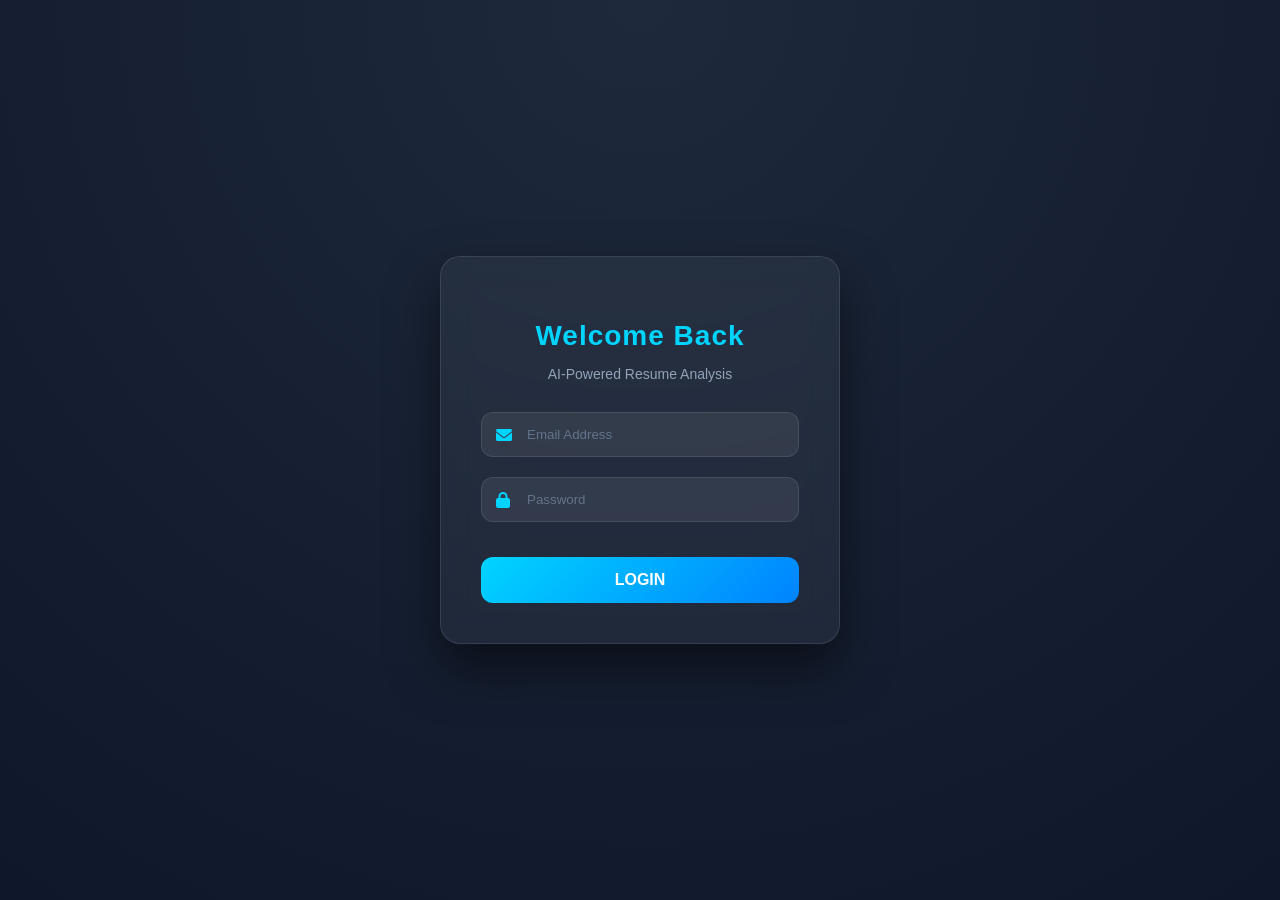
<file: login.html>
<!DOCTYPE html>
<html lang="en">
<head>
    <meta charset="UTF-8">
    <meta name="viewport" content="width=device-width, initial-scale=1.0">
    <title>Login - AI Resume Analyzer</title>
    <link rel="stylesheet" href="https://cdnjs.cloudflare.com/ajax/libs/font-awesome/6.0.0/css/all.min.css">
    <style>
        /* Modern Dark AI Theme */
        * { box-sizing: border-box; font-family: 'Segoe UI', Roboto, sans-serif; }
        
        body { 
            background: radial-gradient(circle at top, #1e293b, #0f172a); /* Deep Dark Blue */
            display: flex; 
            justify-content: center; 
            align-items: center; 
            height: 100vh; 
            margin: 0; 
            color: #fff;
        }

        /* Glassmorphism Card */
        .login-card { 
            background: rgba(255, 255, 255, 0.05); 
            backdrop-filter: blur(15px); 
            padding: 40px; 
            border-radius: 20px; 
            border: 1px solid rgba(255, 255, 255, 0.1);
            box-shadow: 0 25px 50px rgba(0,0,0,0.5); 
            width: 100%; 
            max-width: 400px; 
            text-align: center; 
        }

        h2 { margin-bottom: 5px; color: #00d4ff; font-size: 28px; letter-spacing: 1px; }
        p { color: #94a3b8; margin-bottom: 30px; font-size: 14px; }

        .input-group { margin-bottom: 20px; position: relative; text-align: left; }
        
        /* Icon color neon blue */
        .input-group i { 
            position: absolute; 
            left: 15px; 
            top: 50%; 
            transform: translateY(-50%); 
            color: #00d4ff; 
        }

        input { 
            width: 100%; 
            padding: 14px 15px 14px 45px; 
            background: rgba(255, 255, 255, 0.07); 
            border: 1px solid rgba(255, 255, 255, 0.1); 
            border-radius: 12px; 
            outline: none; 
            color: #fff;
            transition: 0.3s ease; 
        }

        input::placeholder { color: #64748b; }

        input:focus { 
            border-color: #00d4ff; 
            background: rgba(255, 255, 255, 0.12);
            box-shadow: 0 0 15px rgba(0, 212, 255, 0.2); 
        }

        /* Neon Gradient Button */
        .login-btn { 
            width: 100%; 
            padding: 14px; 
            background: linear-gradient(135deg, #00d4ff 0%, #0083fe 100%); 
            color: white; 
            border: none; 
            border-radius: 12px; 
            font-size: 16px; 
            cursor: pointer; 
            font-weight: 700; 
            margin-top: 15px; 
            text-transform: uppercase;
            transition: 0.4s;
        }

        .login-btn:hover { 
            transform: translateY(-3px);
            box-shadow: 0 10px 20px rgba(0, 212, 255, 0.4); 
            filter: brightness(1.1);
        }

        /* Divider & Google Button Styling */
        .divider { margin: 25px 0; position: relative; }
        .divider::before { content: ""; position: absolute; width: 100%; height: 1px; background: rgba(255,255,255,0.1); top: 50%; left: 0; }
        .divider span { background: #131c2f; padding: 0 15px; position: relative; color: #64748b; font-size: 12px; }

        .google-btn { 
            width: 100%; 
            padding: 12px; 
            background: rgba(255, 255, 255, 0.05); 
            color: #fff; 
            border: 1px solid rgba(255, 255, 255, 0.1); 
            border-radius: 12px; 
            cursor: pointer; 
            display: flex; 
            align-items: center; 
            justify-content: center; 
            gap: 12px; 
            font-weight: 500; 
            transition: 0.3s;
        }

        .google-btn:hover { background: rgba(255, 255, 255, 0.1); border-color: rgba(255, 255, 255, 0.3); }
        
        /* Subtle animation */
        @keyframes fadeIn {
            from { opacity: 0; transform: translateY(20px); }
            to { opacity: 1; transform: translateY(0); }
        }
        .login-card { animation: fadeIn 0.8s ease-out; }
    </style>
</head>
<body>
    <div class="login-card">
        <h2>Welcome Back</h2>
        <p>AI-Powered Resume Analysis</p>
        
        <form action="/login" method="POST" autocomplete="off">
            <div class="input-group">
                <i class="fas fa-envelope"></i>
                <input type="email" name="email" id="email" placeholder="Email Address" required autocomplete="email">
            </div>
            <div class="input-group">
                <i class="fas fa-lock"></i>
                <input type="password" name="password" id="password" placeholder="Password" required autocomplete="new-password">
            </div>
            <button type="submit" class="login-btn">Login</button>
        </form>

        
    </div>
</body>
</html>
</file>
